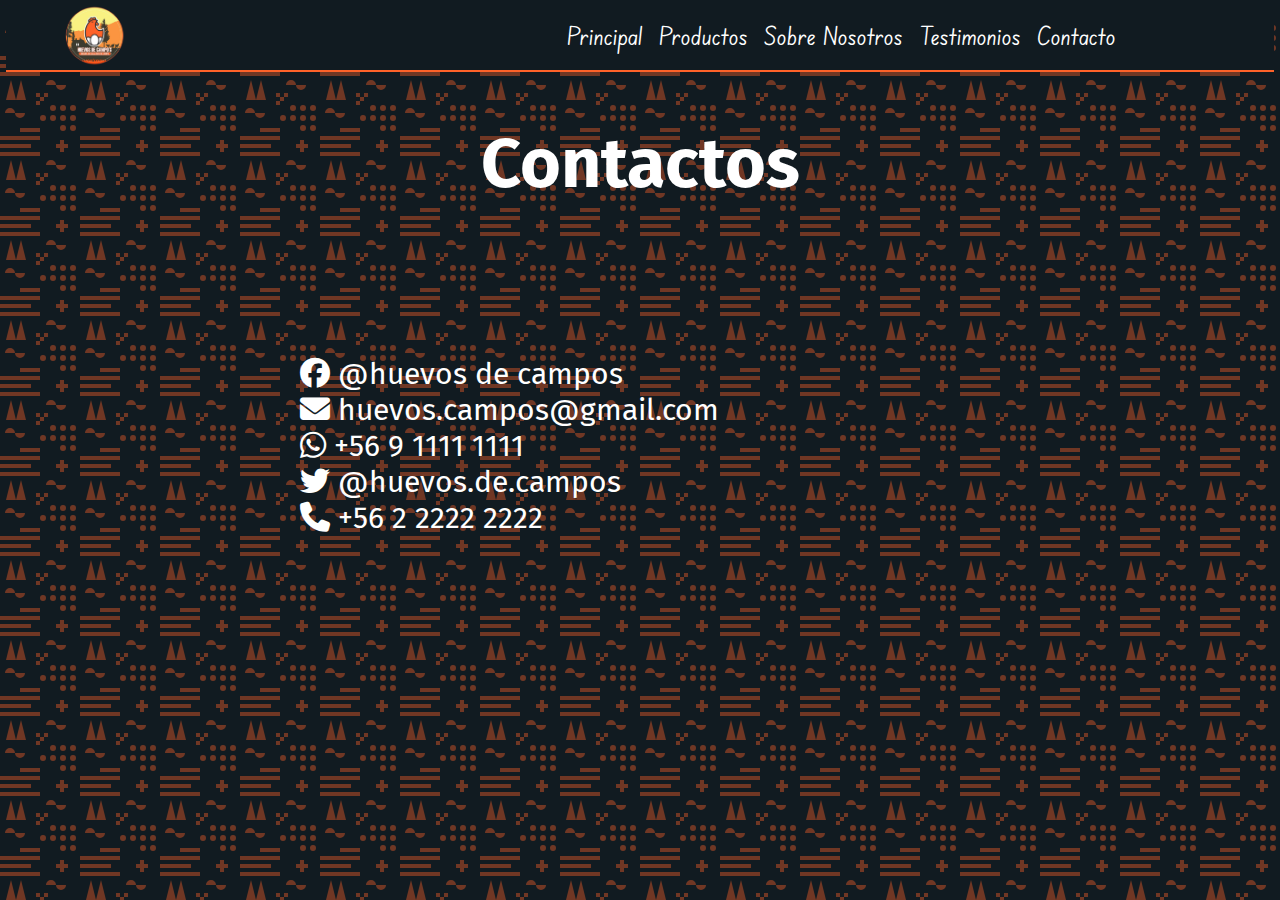
<file: contacto.html>
<!DOCTYPE html>
<html lang="en">
<head>
    <meta charset="UTF-8">
    <meta http-equiv="X-UA-Compatible" content="IE=edge">
    <meta name="viewport" content="width=device-width, initial-scale=1.0">
    <title>Contacto</title>
    <!---CSS--->
    <link rel="stylesheet" href="style.css">
    <link rel="preconnect" href="https://fonts.googleapis.com">
    <!--fond awesome-->
    <link rel="stylesheet" href="https://cdnjs.cloudflare.com/ajax/libs/font-awesome/6.1.1/css/all.min.css">
    <!--fuente-->
    <link rel="preconnect" href="https://fonts.googleapis.com">
    <link rel="preconnect" href="https://fonts.gstatic.com" crossorigin>
    <link href="https://fonts.googleapis.com/css2?family=Edu+SA+Beginner&display=swap" rel="stylesheet">

    <link href="https://fonts.googleapis.com/css2?family=Fira+Sans:wght@900&display=swap" rel="stylesheet">

    <link href="https://fonts.googleapis.com/css2?family=Fira+Sans:wght@200&display=swap" rel="stylesheet">
</head>
<body>
    <div class="main">
        <nav class="nav-main">
            <img src="campos.png" alt="logo" class="im-main">
            <ul class="nav-menu">
                <li>
                    <a href="principal.html">Principal</a>
                </li>
                <li>
                    <a href="productos.html">Productos</a>
                </li>
                <li>
                    <a href="sobre_n.html">Sobre Nosotros</a>
                </li>
                <li>
                    <a href="testimonio.html">Testimonios</a>
                </li>
                <li>
                    <a href="contacto.html">Contacto</a>
                </li>
            </ul>
        </nav>
        <hr color="#fe6229">
    </div>
    </div>

    <div class="estructura">
        <h1 class="titulo"><p align = "center"> Contactos </p></h1>
        <div class="contactos">
            <ul class="links_cont">
                <li><i class="fa-brands fa-facebook"></i> <a href="#">@huevos de campos</a></li>
                <li><i class="fa-solid fa-envelope"></i> huevos.campos@gmail.com</li>
                <li><i class="fa-brands fa-whatsapp"></i><a href="#"> +56 9 1111 1111</a></li>
                <li><i class="fa-brands fa-twitter"></i> <a href="#">@huevos.de.campos</a></li>
                <li><i class="fa-solid fa-phone"></i> +56 2 2222 2222</li>
            </ul>
        </div>
    </div>
    
</body>
</html>
</file>
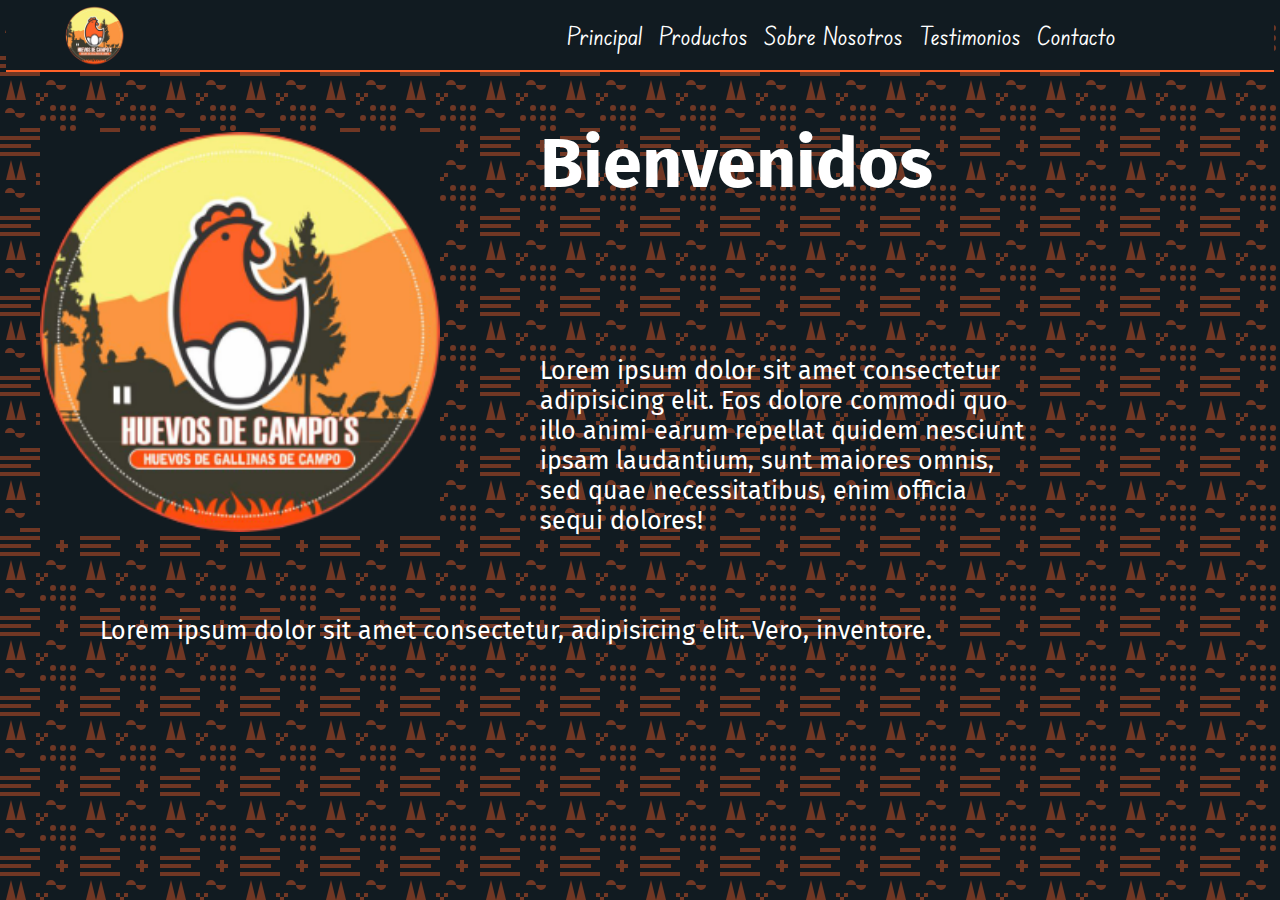
<file: principal.html>
<!DOCTYPE html>
<html lang="en">
<head>
    <meta charset="UTF-8">
    <meta http-equiv="X-UA-Compatible" content="IE=edge">
    <meta name="viewport" content="width=device-width, initial-scale=1.0">
    <title>Huevos de Campos</title>
    <!---CSS--->
    <link rel="stylesheet" href="style.css">
    <link rel="preconnect" href="https://fonts.googleapis.com">
    <!--fuente-->
    <link rel="preconnect" href="https://fonts.googleapis.com">
    <link rel="preconnect" href="https://fonts.gstatic.com" crossorigin>
    <link href="https://fonts.googleapis.com/css2?family=Edu+SA+Beginner&display=swap" rel="stylesheet">

    <link href="https://fonts.googleapis.com/css2?family=Fira+Sans:wght@900&display=swap" rel="stylesheet">

    <link href="https://fonts.googleapis.com/css2?family=Fira+Sans:wght@200&display=swap" rel="stylesheet">
</head>
<body>
    <div class="main">
        <nav class="nav-main">
            <img src="campos.png" alt="logo" class="im-main">
            <ul class="nav-menu">
                <li>
                    <a href="principal.html">Principal</a>
                </li>
                <li>
                    <a href="productos.html">Productos</a>
                </li>
                <li>
                    <a href="sobre_n.html">Sobre Nosotros</a>
                </li>
                <li>
                    <a href="testimonio.html">Testimonios</a>
                </li>
                <li>
                    <a href="contacto.html">Contacto</a>
                </li>
            </ul>
        </nav>
        <hr color="#fe6229">
    </div>

    <div>
        <div class="estructura"><span style="float:left">
                <img src="campos_2.png" alt="icono" class="logo_principal">
            </span>
            <h1 class="titulo">Bienvenidos</h1>
            <div class="interior">
                Lorem ipsum dolor sit amet consectetur adipisicing elit. Eos dolore commodi quo illo animi earum repellat quidem nesciunt ipsam laudantium, sunt maiores omnis, sed quae necessitatibus, enim officia sequi dolores!
            </div>
        </div>
        <p class="interior_2">Lorem ipsum dolor sit amet consectetur, adipisicing elit. Vero, inventore.</p>
    </div>
    
</body>
</html>
</file>
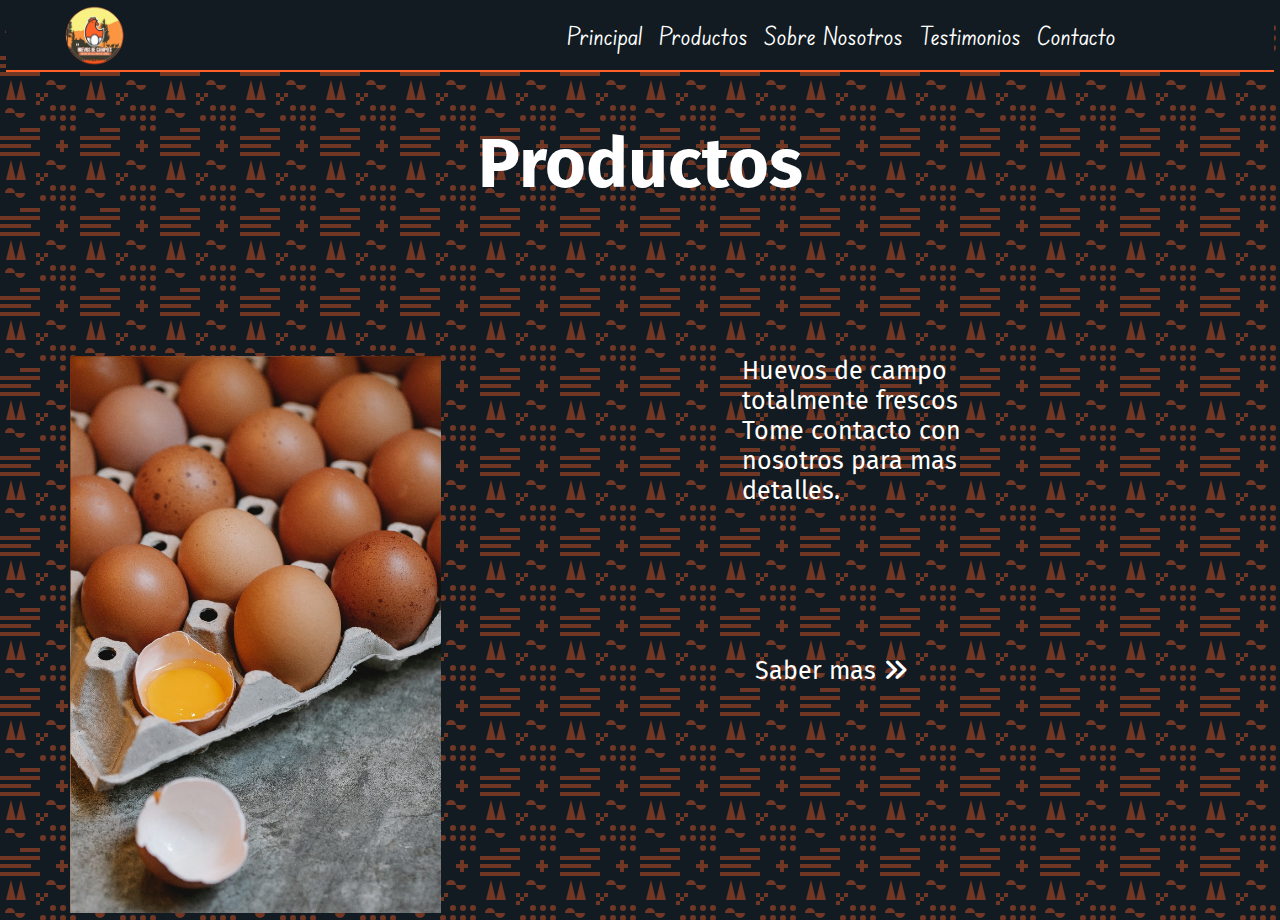
<file: productos.html>
<!DOCTYPE html>
<html lang="en">
<head>
    <meta charset="UTF-8">
    <meta http-equiv="X-UA-Compatible" content="IE=edge">
    <meta name="viewport" content="width=device-width, initial-scale=1.0">
    <title>Productos</title>
    <!---CSS--->
    <link rel="stylesheet" href="style.css">
    <link rel="preconnect" href="https://fonts.googleapis.com">
    <!--fond awesome-->
    <link rel="stylesheet" href="https://cdnjs.cloudflare.com/ajax/libs/font-awesome/6.1.1/css/all.min.css">
    <!--fuente-->
    <link rel="preconnect" href="https://fonts.googleapis.com">
    <link rel="preconnect" href="https://fonts.gstatic.com" crossorigin>
    <link href="https://fonts.googleapis.com/css2?family=Edu+SA+Beginner&display=swap" rel="stylesheet">

    <link href="https://fonts.googleapis.com/css2?family=Fira+Sans:wght@900&display=swap" rel="stylesheet">

    <link href="https://fonts.googleapis.com/css2?family=Fira+Sans:wght@200&display=swap" rel="stylesheet">
</head>
<body>
    <div class="main">
        <nav class="nav-main">
            <img src="campos.png" alt="logo" class="im-main">
            <ul class="nav-menu">
                <li>
                    <a href="principal.html">Principal</a>
                </li>
                <li>
                    <a href="productos.html">Productos</a>
                </li>
                <li>
                    <a href="sobre_n.html">Sobre Nosotros</a>
                </li>
                <li>
                    <a href="testimonio.html">Testimonios</a>
                </li>
                <li>
                    <a href="contacto.html">Contacto</a>
                </li>
            </ul>
        </nav>
        <hr color="#fe6229">
    </div>

    <div class="estructura">
        <h1 class="titulo"><p align = "center">Productos</p></h1>
        <div class="interior">
            <div><span style="float:left">
                <img src="huevos.png" alt="imagen" class="huevos">
            </div>
            Huevos de campo totalmente frescos
            Tome contacto con nosotros para mas detalles.
            <div class="mas">
                <a href="contacto.html">Saber mas <i class="fa-solid fa-angles-right"></i></a>
            </div>
        </div>
    </div>
    
</body>
</html>
</file>
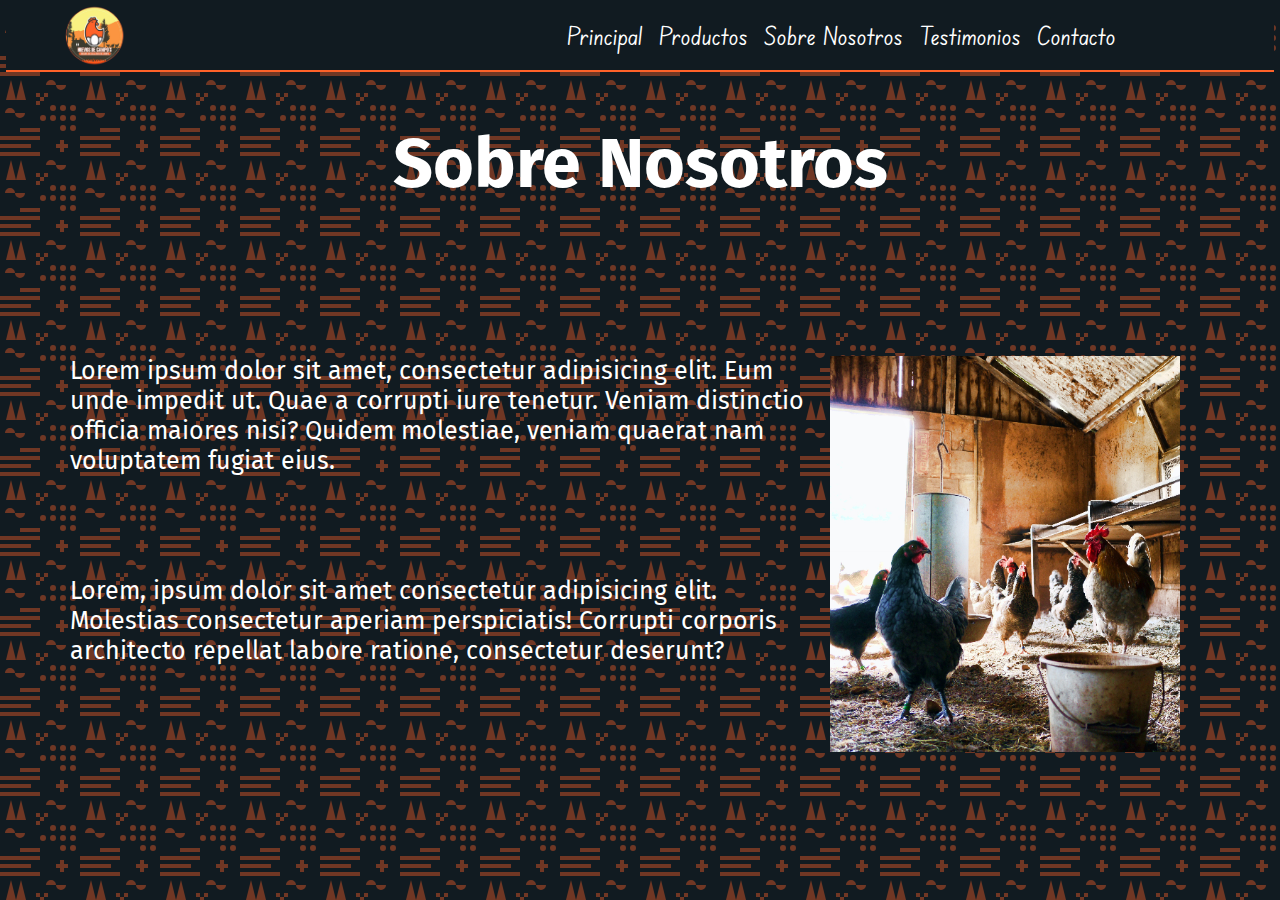
<file: sobre_n.html>
<!DOCTYPE html>
<html lang="en">
<head>
    <meta charset="UTF-8">
    <meta http-equiv="X-UA-Compatible" content="IE=edge">
    <meta name="viewport" content="width=device-width, initial-scale=1.0">
    <title>Nosotros</title>
    <!---CSS--->
    <link rel="stylesheet" href="style.css">
    <link rel="preconnect" href="https://fonts.googleapis.com">
    <!--fuente-->
    <link rel="preconnect" href="https://fonts.googleapis.com">
    <link rel="preconnect" href="https://fonts.gstatic.com" crossorigin>
    <link href="https://fonts.googleapis.com/css2?family=Edu+SA+Beginner&display=swap" rel="stylesheet">

    <link href="https://fonts.googleapis.com/css2?family=Fira+Sans:wght@900&display=swap" rel="stylesheet">

    <link href="https://fonts.googleapis.com/css2?family=Fira+Sans:wght@200&display=swap" rel="stylesheet">
</head>
<body>
    <div class="main">
        <nav class="nav-main">
            <img src="campos.png" alt="logo" class="im-main">
            <ul class="nav-menu">
                <li>
                    <a href="principal.html">Principal</a>
                </li>
                <li>
                    <a href="productos.html">Productos</a>
                </li>
                <li>
                    <a href="sobre_n.html">Sobre Nosotros</a>
                </li>
                <li>
                    <a href="testimonio.html">Testimonios</a>
                </li>
                <li>
                    <a href="contacto.html">Contacto</a>
                </li>
            </ul>
        </nav>
        <hr color="#fe6229">
    </div>

    <div class="estructura">
        <h1 class="titulo"><p align = "center">Sobre Nosotros</p></h1>
        <div>
            <div class="gallina"><span style="float:right;">
                <img src="gallinas.png" alt="imagen gallinas">
            </span>
            </div>
            <p class="interior_sn">Lorem ipsum dolor sit amet, consectetur adipisicing elit. Eum unde impedit ut. Quae a corrupti iure tenetur. Veniam distinctio officia maiores nisi? Quidem molestiae, veniam quaerat nam voluptatem fugiat eius.</p>
        </div>
        <div>
            <p class="interior_sn">Lorem, ipsum dolor sit amet consectetur adipisicing elit. Molestias consectetur aperiam perspiciatis! Corrupti corporis architecto repellat labore ratione, consectetur deserunt?</p>
        </div>
    </div>
    
</body>
</html>
</file>
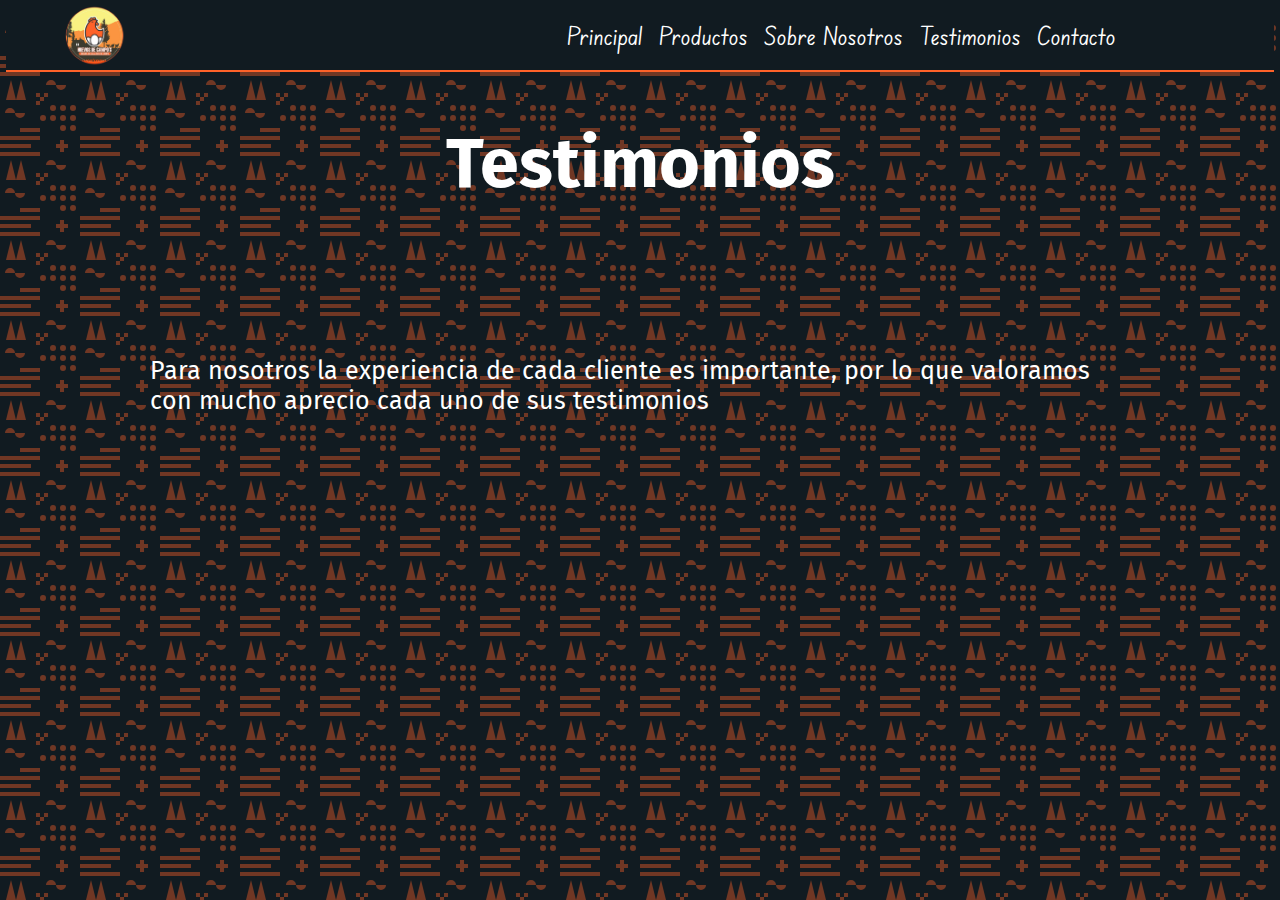
<file: testimonio.html>
<!DOCTYPE html>
<html lang="en">
<head>
    <meta charset="UTF-8">
    <meta http-equiv="X-UA-Compatible" content="IE=edge">
    <meta name="viewport" content="width=device-width, initial-scale=1.0">
    <title>Testimonios</title>
    <!---CSS--->
    <link rel="stylesheet" href="style.css">
    <link rel="preconnect" href="https://fonts.googleapis.com">
    <!--fuente-->
    <link rel="preconnect" href="https://fonts.googleapis.com">
    <link rel="preconnect" href="https://fonts.gstatic.com" crossorigin>
    <link href="https://fonts.googleapis.com/css2?family=Edu+SA+Beginner&display=swap" rel="stylesheet">

    <link href="https://fonts.googleapis.com/css2?family=Fira+Sans:wght@900&display=swap" rel="stylesheet">

    <link href="https://fonts.googleapis.com/css2?family=Fira+Sans:wght@200&display=swap" rel="stylesheet">
</head>
<body>
    <div class="main">
        <nav class="nav-main">
            <img src="campos.png" alt="logo" class="im-main">
            <ul class="nav-menu">
                <li>
                    <a href="principal.html">Principal</a>
                </li>
                <li>
                    <a href="productos.html">Productos</a>
                </li>
                <li>
                    <a href="sobre_n.html">Sobre Nosotros</a>
                </li>
                <li>
                    <a href="testimonio.html">Testimonios</a>
                </li>
                <li>
                    <a href="contacto.html">Contacto</a>
                </li>
            </ul>
        </nav>
        <hr color="#fe6229">
    </div>

    <div class="estructura">
        <h1 class="titulo"><p align = "center">Testimonios</p></h1>
        <div class="interior">
            <ul class="testimonios">
                <li>Para nosotros la experiencia de cada cliente es importante, por lo que valoramos con mucho aprecio cada uno de sus testimonios</li>
            </ul>
        </div>
    </div>
    
</body>
</html>
</file>
<file: style.css>
* {
    box-sizing: border-box;
    margin: 0;
    padding: 0;
}

body {
    background: #000000;
    color: #ffffff;
    background-color: #111b21;
    background-image: url("data:image/svg+xml,%3Csvg xmlns='http://www.w3.org/2000/svg' width='80' height='80' viewBox='0 0 80 80'%3E%3Cg fill='%23fe6229' fill-opacity='0.4'%3E%3Cpath fill-rule='evenodd' d='M11 0l5 20H6l5-20zm42 31a3 3 0 1 0 0-6 3 3 0 0 0 0 6zM0 72h40v4H0v-4zm0-8h31v4H0v-4zm20-16h20v4H20v-4zM0 56h40v4H0v-4zm63-25a3 3 0 1 0 0-6 3 3 0 0 0 0 6zm10 0a3 3 0 1 0 0-6 3 3 0 0 0 0 6zM53 41a3 3 0 1 0 0-6 3 3 0 0 0 0 6zm10 0a3 3 0 1 0 0-6 3 3 0 0 0 0 6zm10 0a3 3 0 1 0 0-6 3 3 0 0 0 0 6zm-30 0a3 3 0 1 0 0-6 3 3 0 0 0 0 6zm-28-8a5 5 0 0 0-10 0h10zm10 0a5 5 0 0 1-10 0h10zM56 5a5 5 0 0 0-10 0h10zm10 0a5 5 0 0 1-10 0h10zm-3 46a3 3 0 1 0 0-6 3 3 0 0 0 0 6zm10 0a3 3 0 1 0 0-6 3 3 0 0 0 0 6zM21 0l5 20H16l5-20zm43 64v-4h-4v4h-4v4h4v4h4v-4h4v-4h-4zM36 13h4v4h-4v-4zm4 4h4v4h-4v-4zm-4 4h4v4h-4v-4zm8-8h4v4h-4v-4z'/%3E%3C/g%3E%3C/svg%3E");
    font-size: 16px;
}

a{
    color: #ffffff;
    text-decoration: none;
}

ul {
    list-style: none;
}

 /*Menu de navegacion*/

hr {
    margin-bottom: 20px;
 }

.main {
    width: 99%;
    margin: auto;
    font-family: 'Edu SA Beginner', cursive;
}

.nav-main {
    background-color: #111b21;
    font-size: 25px;
    display: flex;
    justify-content: space-between;
    align-items: center;
    height: 70px;
    padding: 20px 0;
}

.im-main {
    width: 80px;
    margin-left: 50px;
}

.nav-main ul {
    display: flex;
}

.nav-main ul li{
    padding: 8px;
}

.nav-main ul li a:hover {
    border-bottom: 2px solid #ffffff;
    opacity: .7;
}

.nav-main ul.nav-menu{
    margin-right: 150px;
}

 /*pagina principal*/

.logo_principal{
    width: 400px;
    margin-left: 40px;
    margin-right: 100px;
    margin-top: 10px;
    animation-name: anim_fab;
    position: relative;
    animation-duration: 0.4s;
    animation-timing-function: linear;
}

.titulo{
    font-size: 70px;
    margin-top: 50px;
    margin-bottom: 150px;
    align-items: center;
    font-family: 'Fira Sans', sans-serif;
    animation-name: anim_fab;
    position: relative;
    animation-duration: 0.2s;
    animation-timing-function: linear;
}

.interior{
    width: 80%;
    font-size: 25px;
    margin-bottom: 70px;
    font-family: 'Fira Sans', sans-serif;
    animation-name: anim_fab;
    position: relative;
    animation-duration: 0.6s;
    animation-timing-function: linear;
}

.interior_2{
    width: 80%;
    font-size: 25px;
    margin-top: 80px;
    margin-bottom: 70px;
    margin-left: 100px;
    font-family: 'Fira Sans', sans-serif;
    animation-name: anim_fab;
    position: relative;
    animation-duration: 0.6s;
    animation-timing-function: linear;
}

@keyframes anim_fab {
    0%{top: 50px; opacity: 0;}
    50%{top: 25px; opacity: 0.45;}
    100%{top: 0px; opacity: 0.9;}
}

/*pagina de contactos*/

.contactos{
    margin-left: 300px;
    width: 80%;
    font-size: 30px;
    font-family: 'Fira Sans', sans-serif;
    animation-name: anim_fab;
    position: relative;
    animation-duration: 0.6s;
    animation-timing-function: linear;
}

.links_cont li a:hover{
    border-bottom: 2px solid #ffffff;
    opacity: .7;
}

/*pagina de testimonios*/

.testimonios{
    width: 95%;
    margin-left: 150px;
}

/*pagina sobre nosotros*/

.interior_sn{
    width: 80%;
    font-size: 25px;
    margin-bottom: 100px;
    font-family: 'Fira Sans', sans-serif;
    animation-name: anim_fab;
    position: relative;
    animation-duration: 0.6s;
    animation-timing-function: linear;
    margin-left: 70px;
}

.gallina img{
    width: 350px;
    margin-right: 100px;
    animation-name: anim_fab;
    position: relative;
    animation-duration: 0.8s;
    animation-timing-function: linear;
}

/*pagina de productos*/

.huevos{
    width: 50%;
    margin-left: 70px;
}

.mas{
    margin-top: 150px;
    margin-right: 10%;
    text-align: center;
}

.mas a:hover{
    opacity: 0.5;
    display: inline-block;
    border: 0;
    cursor: pointer;
    border: 1px solid;
}
</file>
